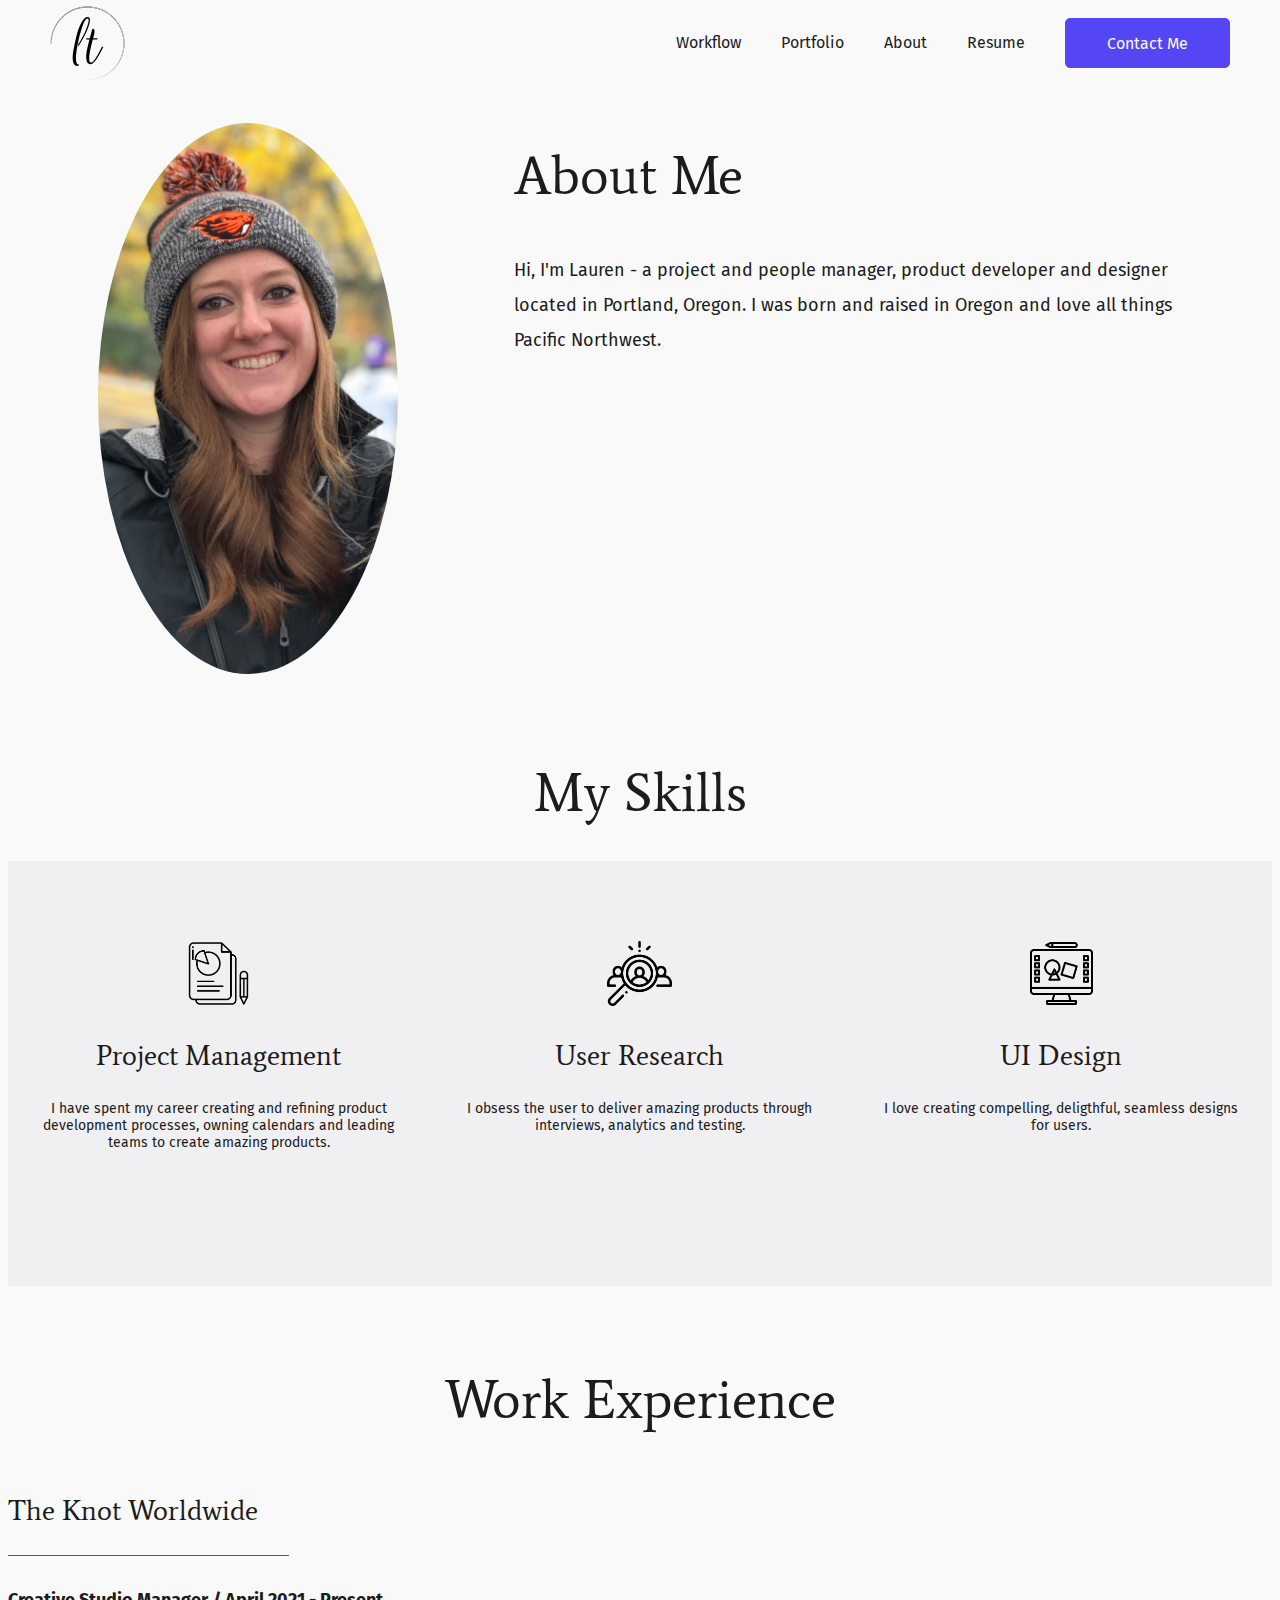
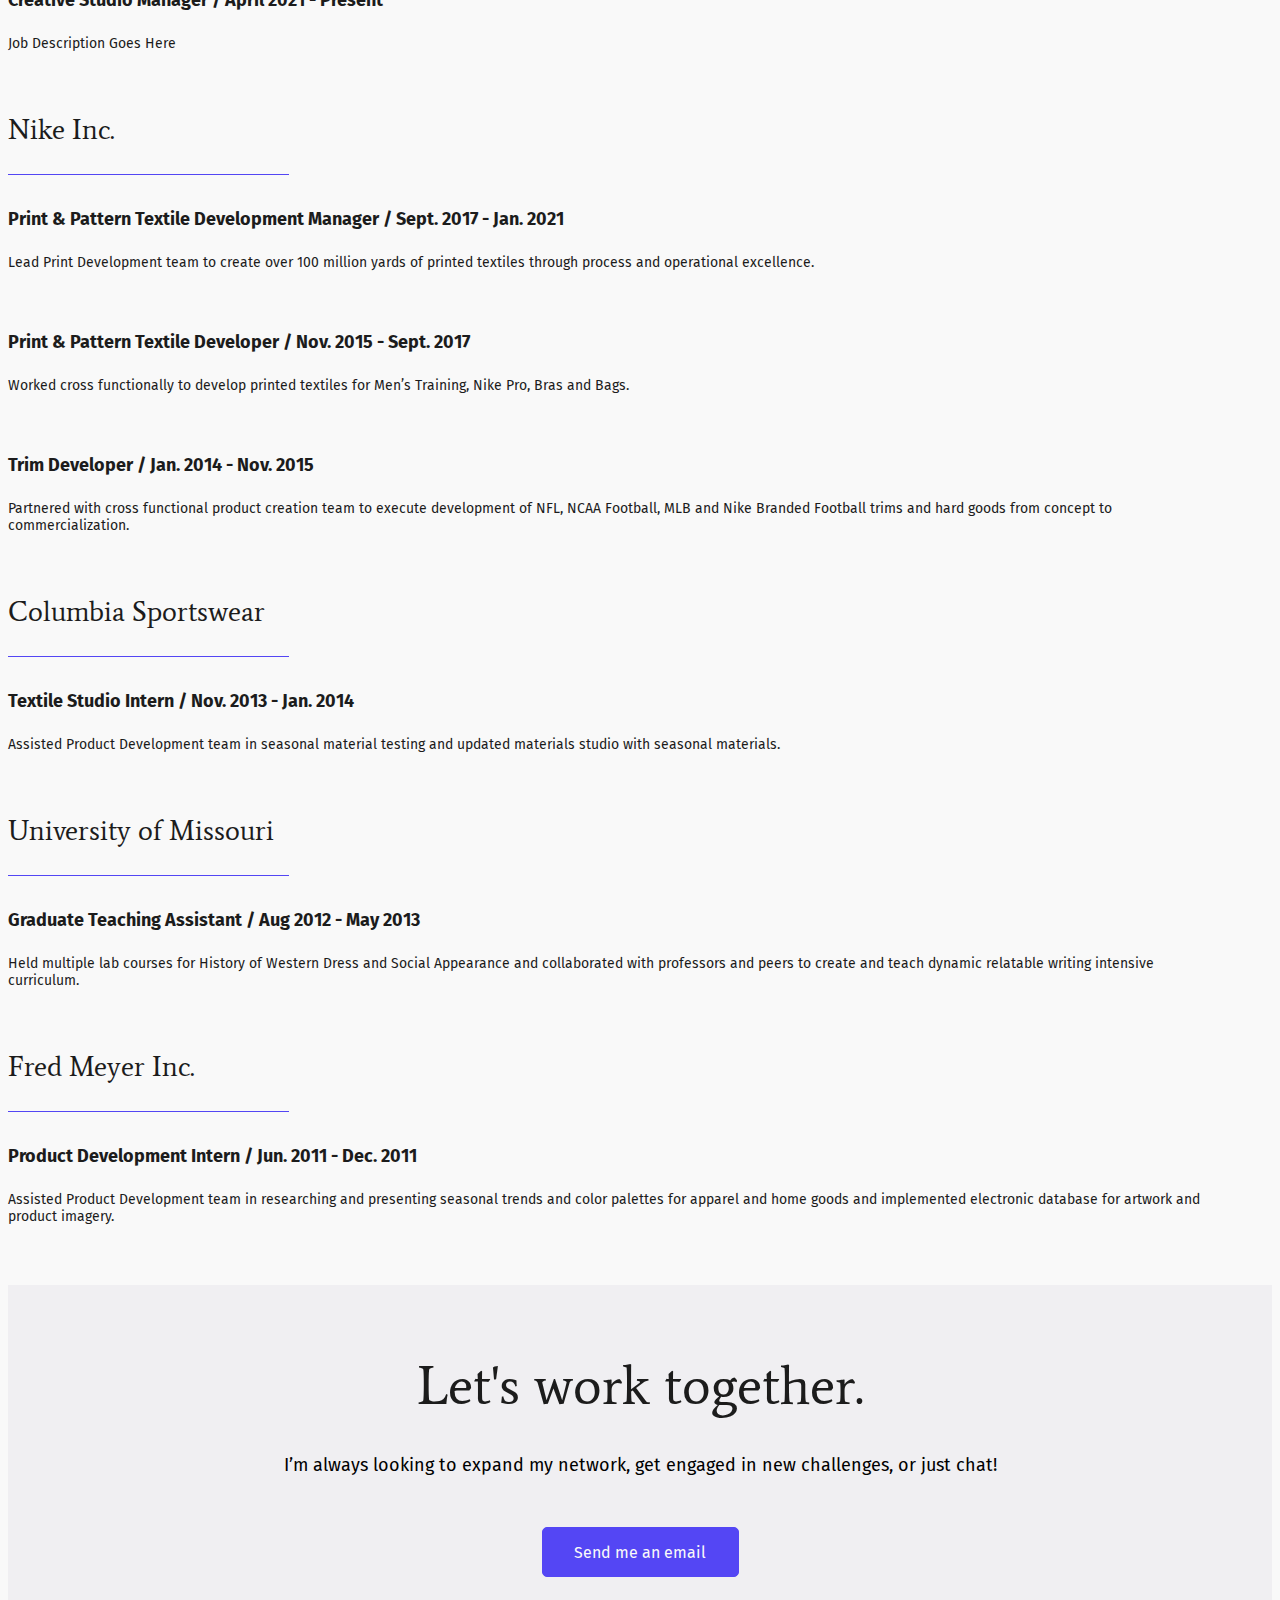
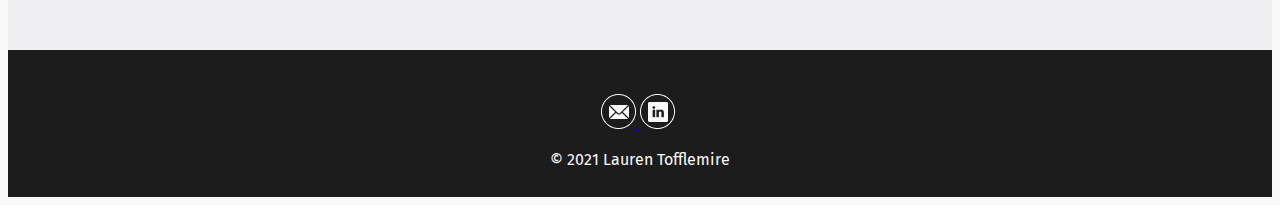
<file: aboutme.html>
<!DOCTYPE HTML>
    <head>
        <title>About Lauren</title>
        <link rel="stylesheet" type="text/css" href="aboutmestyle.css">
        <link href="https://fonts.googleapis.com/css2?family=Fira+Sans:wght@300;400;500;700&family=Montserrat:wght@100;300;400;500;700&display=swap" rel="stylesheet">
        <link href="https://fonts.googleapis.com/css2?family=Average&display=swap" rel="stylesheet">

        <!-- Global site tag (gtag.js) - Google Analytics -->
<script async src="https://www.googletagmanager.com/gtag/js?id=G-K26WSZPRSK"></script>
<script>
  window.dataLayer = window.dataLayer || [];
  function gtag(){dataLayer.push(arguments);}
  gtag('js', new Date());

  gtag('config', 'G-K26WSZPRSK');
</script>

<!-- Hotjar Tracking Code for https://laurentofflemire.github.io/UX_UI_HW_19/ -->
<script>
    (function(h,o,t,j,a,r){
        h.hj=h.hj||function(){(h.hj.q=h.hj.q||[]).push(arguments)};
        h._hjSettings={hjid:2350827,hjsv:6};
        a=o.getElementsByTagName('head')[0];
        r=o.createElement('script');r.async=1;
        r.src=t+h._hjSettings.hjid+j+h._hjSettings.hjsv;
        a.appendChild(r);
    })(window,document,'https://static.hotjar.com/c/hotjar-','.js?sv=');
</script>
    </head>
<body class="body">
    <header class="navigation">
        <div class="logo">
            <a href="index.html">
                <img src="images/logo1.svg">
            </a>
        </div>
        <div class="rightNav">
                <a href="workflow">Workflow</a>
                <a href="portffolio.html">Portfolio</a>
                <a href="about">About</a>
                <a href="resume">Resume</a>
        </div>
        <button class= "contactme"><a href="mailto:lauren.tofflemire@gmail.com">Contact Me</a></button> 
    </header>

        <!--  about me section -->
    <section class="aboutMe">
        <div class="aboutGrid">
            <div class="laurenInfo">
                <img class="laurenImage" src="images/IMG_0044.jpeg" alt="Lauren Tofflemire" width="300">
            </div>
            <div class="laurenInfo">
                <h2>About Me</h2>
                <p>Hi, I'm Lauren - a project and people manager, product developer and designer located in Portland, Oregon. 
                
                    I was born and raised in Oregon and love all things Pacific Northwest. 
                </p>
            </div>
        </div>
    </section>
    
    <!--  My UX Skills section coded using CSS flex -->
    <section class="mySkills">
        <h1>My Skills</h1>
        <div class="flexContainer">
            <div class="skillBaby">
                <img src="images/projectmanagement.png" alt="Project Management Icon" width="65" height="65">
                <h3>Project Management</h3>
                <p>I have spent my career creating and refining product development processes, owning calendars and leading teams to create amazing products.</p>
            </div>
            <div class="skillBaby">
                <img src="images/userresearch.png" alt="User Research" width="65" height="65">
                <h3>User Research</h3>
                <p>I obsess the user to deliver amazing products through interviews, analytics and testing.</p>
            </div>
            <div class="skillBaby">
                <img src="images/graphic-design.png" alt="UI Design" width="65" height="65">
                <h3>UI Design</h3>
                <p>I love creating compelling, deligthful, seamless designs for users.</p>
            </div>
        </div>
    </section>

        <!--  Work Experience section coded using CSS flex -->
    <section class="workExperience">
        <h1>Work Experience</h1>
        <div class="workContainer">
            <div class="jobDescrip">
                <h3>The Knot Worldwide</h3>
                <hr>
                <h4>Creative Studio Manager / April 2021 - Present</h4>
                <p>Job Description Goes Here</p>
            </div>
            <div class="jobDescrip">
                <h3>Nike Inc.</h3>
                <hr>
                <h4>Print & Pattern Textile Development Manager / Sept. 2017 - Jan. 2021</h4>
                <p>Lead Print Development team to create over 100 million yards of printed textiles through process and operational excellence.</p>
            </div>
            <div class="jobDescrip">
                <h4>Print & Pattern Textile Developer / Nov. 2015 - Sept. 2017</h4>
                <p>Worked cross functionally to develop printed textiles for Men’s Training, Nike Pro, Bras and Bags. </p>
            </div>
            <div class="jobDescrip">
                <h4>Trim Developer / Jan. 2014 - Nov. 2015</h4>
                <p>Partnered with cross functional product creation team to execute development of NFL, NCAA Football, MLB and Nike Branded Football trims and hard goods from concept to commercialization.</p>
            </div>
            <div class="jobDescrip">
                <h3>Columbia Sportswear</h3>
                <hr>
                <h4>Textile Studio Intern / Nov. 2013 - Jan. 2014</h4>
                <p>Assisted Product Development team in seasonal material testing and updated materials studio with seasonal materials.</p>
            </div>
            <div class="jobDescrip">
                <h3>University of Missouri</h3>
                <hr>
                <h4>Graduate Teaching Assistant / Aug 2012 - May 2013</h4>
                <p>Held multiple lab courses for History of Western Dress and Social Appearance and collaborated with professors and peers to create and teach dynamic relatable writing intensive curriculum.</p>
            </div>
            <div class="jobDescrip">
                <h3>Fred Meyer Inc.</h3>
                <hr>
                <h4>Product Development Intern / Jun. 2011 - Dec. 2011</h4>
                <p>Assisted Product Development team in researching and presenting seasonal trends and color palettes for apparel and home goods and implemented electronic database for artwork and product imagery.</p>
            </div>
        </div>
    </section>

        <!--  Contact Me section coded using CSS flex -->
    <section class="workTogether">
        <div class="workContact">
            <h1>Let's work together.</h1>
            <p>I’m always looking to expand my network, get engaged in new challenges, or just chat!</p>
            <button class="emailMe"><a href="mailto:lauren.tofflemire@gmail.com">Send me an email</a></button>
        </div>
    </section>

     <!-- Footer elements here -->
     <div class="footer">
        <div class="icons">
            <a href="mailto:lauren.tofflemire@gmail.com">
                <img alt="Email Icon" src="images/email link.png"
                width="35" height="35">
            </a>
            <a href="https://www.linkedin.com/in/lauren-tofflemire-7a8a6067/">
                <img alt="LinkedIn Icon" src="images/linkedin.png"
                width="35" height="35">
            </a>
        </div>
        <p class="footertext">© 2021 Lauren Tofflemire</p>
    </div>

    </body>
</file>
<file: aboutmestyle.css>
.body {
    background-color: #F9F9F9;
}

.navigation {
    display: flex;
    background-color: #F9F9F9;
    height: 85px;
    align-items: center;
    top: 0;
    left: 0;
    position: fixed;
    width: 100%;
}

.logo {
    width: 50%;
    background-repeat: no-repeat;
    background-position: left;
    align-items:flex-start;
    margin-left: 50px;
    opacity: 100%;
}

.rightNav {
    display: flex;
    width: 50%;
    font-family: 'Fira Sans', sans-serif;
    justify-content: flex-end;
    align-items: center;
}

.rightNav a {
    text-decoration: none;
    color: #1C1C1C;
    font-size: 16px;
    margin-right: 40px;
}

.rightNav a:hover {
    color: #5446F4;
}

.contactme {
    background-color: #5446F4;
    width: 197px;
    height: 50px;
    justify-content: center;
    align-items: center;
    border-radius: 5px;
    margin-right: 50px;
    opacity: 100%;
}

.contactme:hover {
    background-color: #493DD0;
}

.contactme a {
    color: #F9F9F9;
    justify-content: center;
    text-decoration: none;
    font-size: 16px;
    font-family: 'Fira Sans', sans-serif;
}

h1 {
    font-family: 'Average', serif;
    font-size: 54px;
    text-align: center;
    font-weight: normal;
    font-style: normal;
    padding-top: 45px;
    color: #1C1C1C;

}

.aboutGrid {
    display: grid;
    grid-template-columns: 40% 60%;
    grid-template-rows: 25% 75%;
    margin-top: 90px;
}

.flexContainer {
    display: flex;
    align-content: center;
    justify-content: center;
}

.skillBaby {
    width: 33%;
    padding: 30px;
    text-align: center;
    background-color: #F0EFF2;
    height: 365px;
}

.skillBaby p {
    font-size: 14px;
    font-family: 'Fira Sans', sans-serif;
    font-style: normal; 
    justify-content: center;
    align-content: center;
    color: #1C1C1C;
}

.skillBaby img {
    padding-top: 50px;
}

h3 {
    font-family: 'Average', serif;
    font-size: 28px;
    font-weight: normal;
    color: #1C1C1C;

}

.workGrid {
    display: grid;
    grid-template-columns: 50% 50%;
    align-items: center;
    justify-items: center;
}

h4 {
    font-size: 18px;
    font-family: 'Fira Sans', sans-serif;
    font-weight: bold;
    font-style: normal;
    margin-top: 33px;
    color: #1C1C1C;
}

button {
    padding: 15px 20px 16px;
    border-radius: 5px;
    border: 1px solid #5446F4;
    font-size: 16px;
    font-family: 'Fira Sans', sans-serif;
    color: #5446F4;
}


img {
    padding-top: 5px;
    text-align: center;
}

.laurenImage {
    border-radius: 100%;
    margin-left: 90px;
    margin-top: 20px;

}

.laurenInfo p {
    font-size: 18px;
    font-family: 'Fira Sans', sans-serif;
    font-style: normal; 
    line-height: 35px;
    margin-right: 90px;
    width: 680px;
    color: #1C1C1C;
}

h2 {
    font-family: 'Average', serif;
    font-size: 54px;
    text-align: left;
    font-weight: normal;
    font-style: normal;
    color: #1C1C1C;

}

.aboutMe {
    justify-content: center;
    align-content: center;
}

.workExperience h1 {
    padding-bottom: 25px;
}

.jobDescrip {
    margin-bottom: 60px;
}

.jobDescrip p {
    font-family: 'Fira Sans', sans-serif;
    font-size: 14px;
    color: #1C1C1C;
    margin-right: 50px;
}

.workTogether {
    background-color: #F0EFF2;
    height: 365px;
    display: flex;
    justify-content: center;
    align-items: center;
}

.emailMe {
    background-color: #5446F4;
    width: 197px;
    height: 50px;
    border-radius: 5px;
    align-items: center;
    margin-top: 33px;
}

.emailMe a{
    color: #F9F9F9;
    font-size: 16px;
    text-decoration: none;
    font-family: 'Fira Sans', sans-serif; 
}

.workContact {
    text-align: center;
    margin-bottom: 101px;
}

.workContact p {
    font-size: 18px;
    font-family: 'Fira Sans', sans-serif;
    font-style: normal; 
}

.workContact h1 {
    padding-top: 60px;
    text-align: center;
}

hr {
    background-color: #5446F4;
    height: 1px;
    border: none;
    margin-left: 0; 
    max-width: 281px;
}

.footer {
    display: grid;
    grid-template-rows: 50% 50%;
    grid-template-columns: 100%;
    grid-template-areas:
    "icons"
    "footertext";
    background-color: #1c1c1c;
    align-items: center;
    height: 147px;
    width: 100%;
    position: relative;
}

.icons {
    text-align: center;
    margin-top: 50px;
    margin-right: 4px;
}

.footertext {
    font-family: 'Fira Sans', sans-serif;
    color: #F9F9F9;
    font-family: 14px;
    font-style: normal;
    font-weight: normal;
    text-align: center;
}
</file>
